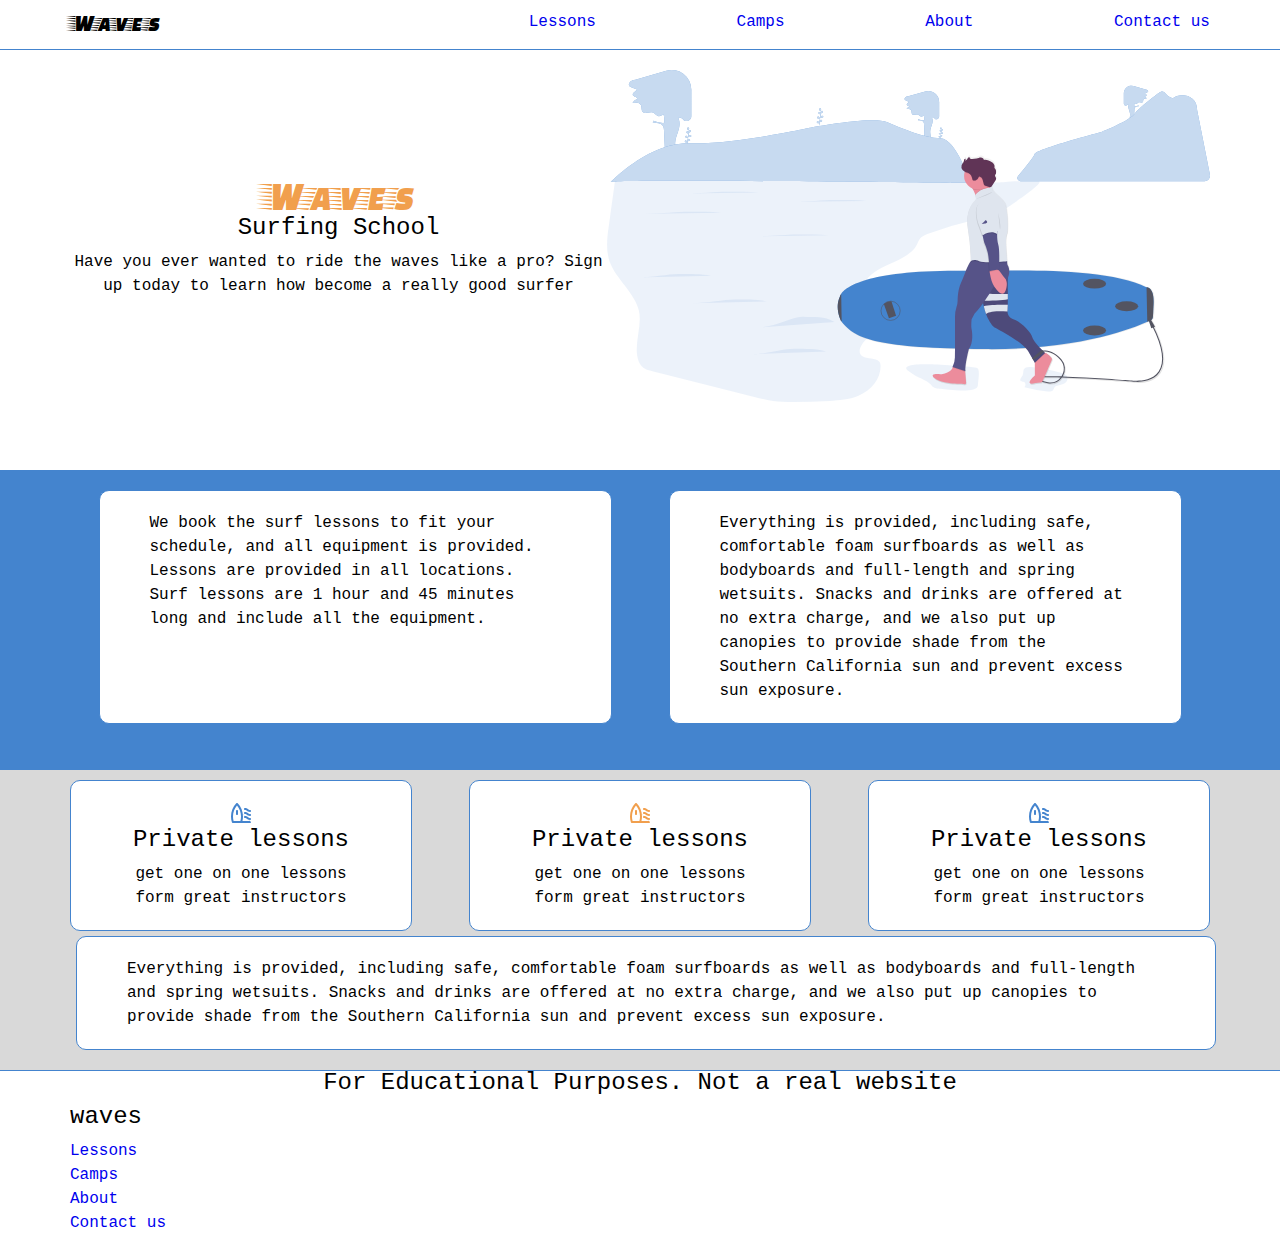
<file: index.html>
<!DOCTYPE html>
<html lang="en">
<head>
    <meta charset="UTF-8">
    <meta name="viewport" content="width=device-width, initial-scale=1.0">
    <meta name="keywords" content="Waves Surfing School, Waves Home Page">
    <meta name="Description" content="home page for Waves Surfing School">
    <link rel="stylesheet" type="text/css" href="./styles/index.css">
    <link rel="preconnect" href="https://fonts.gstatic.com">
    <link href="https://fonts.googleapis.com/css2?family=Faster+One&display=swap" rel="stylesheet">
    <title>Waves Surfing School</title>
    <!-- Author: Reed James
            Date: December 2020 -->
</head>
<body>
    <div class="container">
        <header>
            <nav class="navContainer contentContainer">
               <h3 class="headerTitle">Waves</h3> 
                <a href="./pages/lessons.html">
                    <p>Lessons</p>
                </a>
                <a href="./pages/camps.html">
                    <p>Camps</p>
                </a>
                <a href="./pages/about.html">
                    <p>About</p>
                </a>
                <a href="./pages/contact.html">
                    <p>Contact us</p>
                </a>
            </nav>
        </header>
        <section class="topSection ">
            <div class="topContainer contentContainer">
                <div class="topLeftContent">
                    
                    <h1 class="mainTitle">Waves</h1>
                    <h3>Surfing School</h3>
                    <p>Have you ever wanted to ride the waves like a pro?  Sign up today to learn how become a really good surfer</p>
                </div>
                <div class="mobileImg">
                    <img class="topRightImg" src="./images/undraw_surfer_m6jb.svg" alt="surfer beach svg">
                </div>
            </div>
        </section>
        <section class="middleSection">
            <div class="contentContainer" style="display: flex;">

                <div class="contentContainer mainTextMiddle">
                    <p>We book the surf lessons to fit your schedule, and all equipment is provided. Lessons are provided in all locations.
                        Surf lessons are 1 hour and 45 minutes long and include all the equipment.</p>
                </div>
                <!-- <img class="middleLogo" src="./images/iconOrange.svg" alt="logo surfboard"> -->
                <div class="contentContainer mainTextMiddle">
                    <p>
                        Everything is provided, including safe, comfortable foam surfboards as well as bodyboards and full-length and
                        spring
                        wetsuits. Snacks and drinks are offered at no extra charge, and we also put up canopies to provide shade from
                        the
                        Southern California sun and prevent excess sun exposure.
                    </p>
                </div>
            </div>
        </section>
        <section class="bottomSection  pageContainer">
            <div class="contentContainer" style="text-align: center; display: flex; justify-content: space-between;">

                <div class="bottomCard">
                    <img src="./images/iconBlue.svg" alt="blue surfboard icon">
                    <h3>Private lessons</h3>
                    <p>get one on one lessons form great instructors</p>
                </div>
                <div class="bottomCard">
                    <img src="./images/iconOrange.svg" alt="Orange surfboard icon">
                    <h3>Private lessons</h3>
                    <p>get one on one lessons form great instructors</p>
                </div>
                <div class="bottomCard">
                    <img src="./images/iconBlue.svg" alt="blue surfboard icon">
                    <h3>Private lessons</h3>
                    <p>get one on one lessons form great instructors</p>
                </div>
            </div>
            <div class="contentContainer textBlock">
                <p>
                    Everything is provided, including safe, comfortable foam surfboards as well as bodyboards and full-length and spring
                    wetsuits. Snacks and drinks are offered at no extra charge, and we also put up canopies to provide shade from the
                    Southern California sun and prevent excess sun exposure.
                </p>
            </div>
        </section>
        <footer>
            <h3 style="text-align: center;">For Educational Purposes.  Not a real website</h3>
            <div class="contentContainer">
                <h3>waves</h3>
                <a href="./pages/lessons.html">
                    <p>Lessons</p>
                </a>
                <a href="./pages/camps.html">
                    <p>Camps</p>
                </a>
                <a href="./pages/about.html">
                    <p>About</p>
                </a>
                <a href="./pages/contact.html">
                    <p>Contact us</p>
                </a>
                
            </div>
        </footer>
    </div>
</body>
</html>
</file>
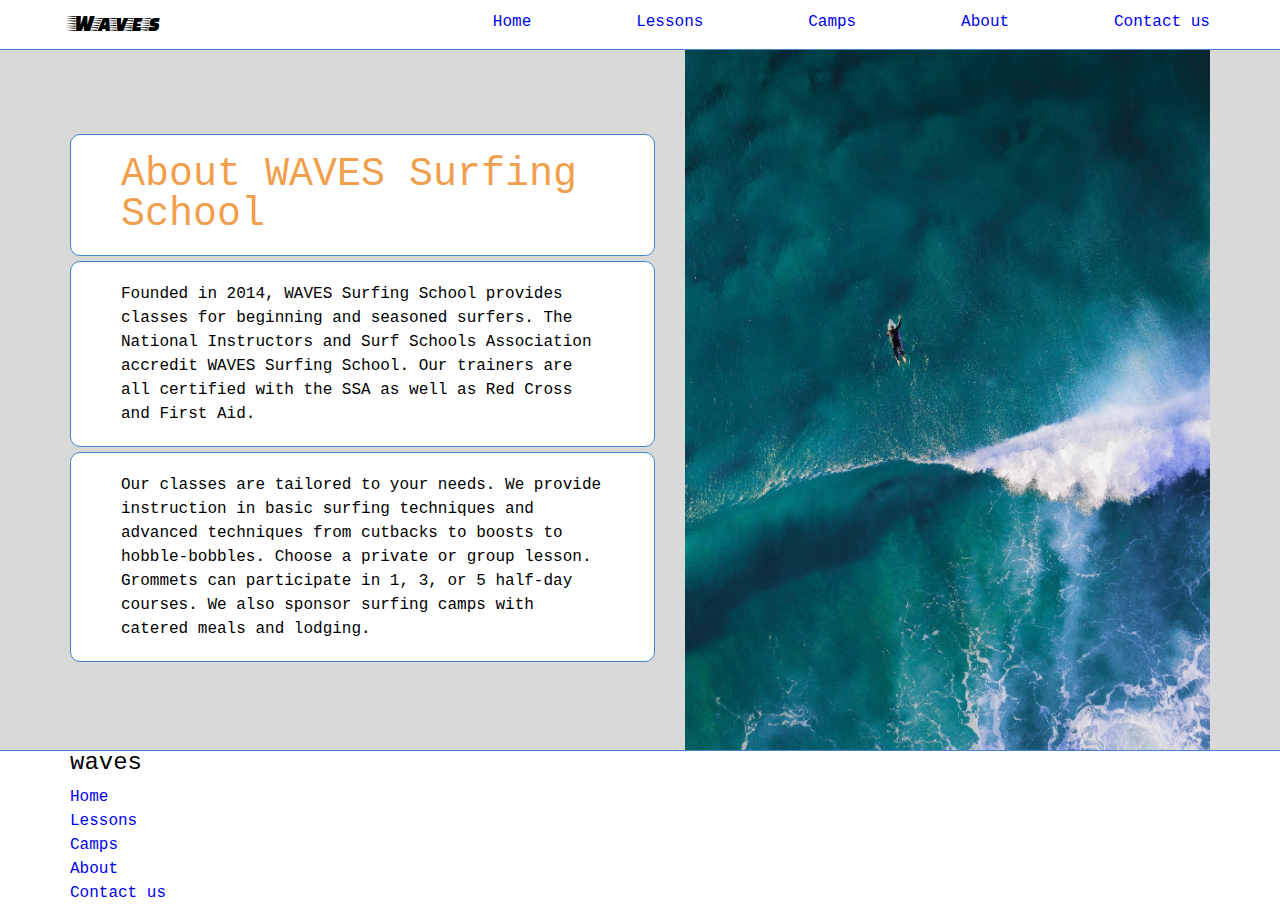
<file: pages/about.html>
<!DOCTYPE html>
<html lang="en">

<head>
    <meta charset="UTF-8">
    <meta name="viewport" content="width=device-width, initial-scale=1.0">
    <meta name="keywords" content="Waves Surfing School, Waves About Page">
    <meta name="Description" content="about page for Waves Surfing School">
    <link rel="stylesheet" type="text/css" href="../styles/index.css">
    <link rel="preconnect" href="https://fonts.gstatic.com">
    <link href="https://fonts.googleapis.com/css2?family=Faster+One&display=swap" rel="stylesheet">
    <title>Waves School</title>
    <!-- Author: Reed James
            Date: December 2020 -->
</head>

<body>
    <header>
        <nav class="navContainer contentContainer">
            <h3 class="headerTitle">Waves</h3>
            <a href="../index.html">
                <p>Home</p>
            </a>
            <a href="./lessons.html">
                <p>Lessons</p>
            </a>
            <a href="./camps.html">
                <p>Camps</p>
            </a>
            <a href="./about.html">
                <p>About</p>
            </a>
            <a href="./contact.html">
                <p>Contact us</p>
            </a>
        </nav>
    </header>
    <section class=" pageContainer">
        <div class=" contentContainer aboutMain">
            <div class="aboutText">
                <h1 class="textBlock">
                    About WAVES Surfing School
                </h1>
                <p class="textBlock">
                    Founded in 2014, WAVES Surfing School provides classes for beginning and seasoned surfers. The National Instructors and
                    Surf Schools Association accredit WAVES Surfing School. Our trainers are all certified with the SSA as well as Red Cross
                    and First Aid.
                </p>
                <p class="textBlock">
                    Our classes are tailored to your needs. We provide instruction in basic surfing techniques and advanced techniques from
                    cutbacks to boosts to hobble-bobbles. Choose a private or group lesson. Grommets can participate in 1, 3, or 5 half-day
                    courses. We also sponsor surfing camps with catered meals and lodging.
                </p>
            </div>
            
            <img class="aboutImg" src="../images/silas-baisch-L78RstAZuTY-unsplash.jpg" alt="birds eye surfer">
            
        </div>
    </section>
    <footer>
        <div class="contentContainer">
            <h3>waves</h3>
            <a href="../index.html">
                <p>Home</p>
            </a>
            <a href="./lessons.html">
                <p>Lessons</p>
            </a>
            <a href="./camps.html">
                <p>Camps</p>
            </a>
            <a href="./about.html">
                <p>About</p>
            </a>
            <a href="./contact.html">
                <p>Contact us</p>
            </a>
        </div>
    </footer>

</body>

</html>
</file>
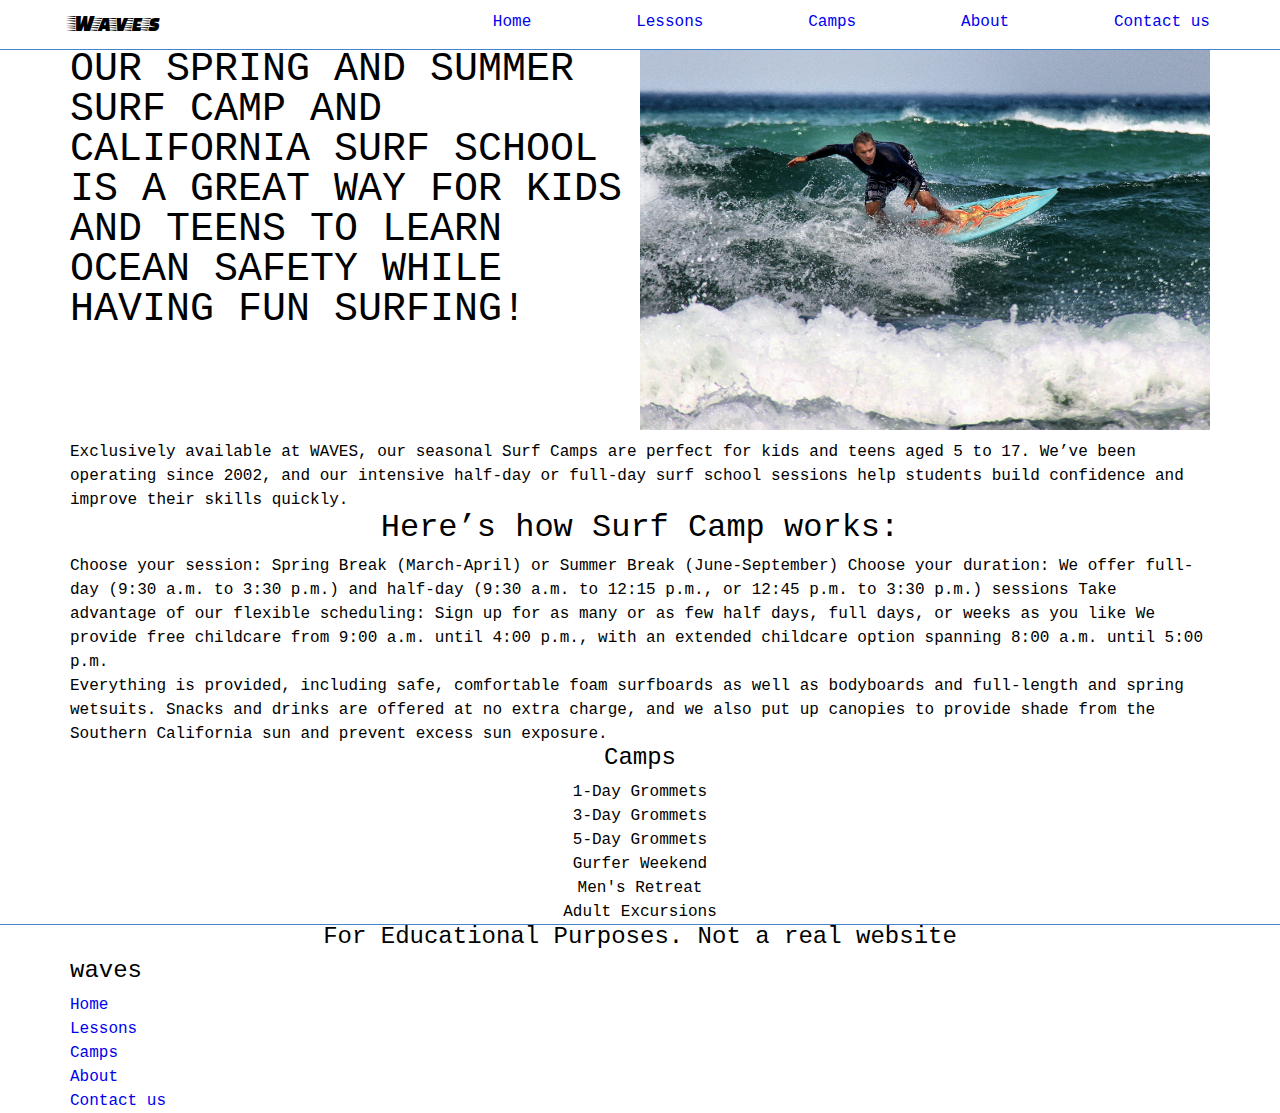
<file: pages/camps.html>
<!DOCTYPE html>
<html lang="en">

<head>
    <meta charset="UTF-8">
    <meta name="viewport" content="width=device-width, initial-scale=1.0">
    <meta name="keywords" content="Waves Surfing School, Waves Lessons Page">
    <meta name="Description" content="Lessons page for Waves Surfing School">
    <link rel="stylesheet" type="text/css" href="../styles/index.css">
    <link rel="preconnect" href="https://fonts.gstatic.com">
    <link href="https://fonts.googleapis.com/css2?family=Faster+One&display=swap" rel="stylesheet">
    <title>Waves School</title>
    <!-- Author: Reed James
            Date: December 2020 -->
</head>

<body>
    <header>
        <nav class="navContainer contentContainer">
            <h3 class="headerTitle">Waves</h3>
            <a href="../index.html">
                <p>Home</p>
            </a>
            <a href="./lessons.html">
                <p>Lessons</p>
            </a>
            <a href="./camps.html">
                <p>Camps</p>
            </a>
            <a href="./about.html">
                <p>About</p>
            </a>
            <a href="./contact.html">
                <p>Contact us</p>
            </a>
        </nav>
    </header>
    <section class="contentContainer" style="display: flex;">
        <h1>
            OUR SPRING AND SUMMER SURF CAMP AND CALIFORNIA SURF SCHOOL IS A GREAT WAY FOR KIDS AND TEENS TO LEARN OCEAN SAFETY WHILE
            HAVING FUN SURFING!
        </h1>
        <img src="../images/mauro-paillex-w52eHKWAlP4-unsplash.jpg" alt="Sufer on wave" width="50%">
    </section>
    <section class="contentContainer" style="margin-top: 10px;">
        <p>
            Exclusively available at WAVES, our seasonal Surf Camps are perfect for kids and teens aged 5 to 17. We’ve been
            operating since 2002, and our intensive half-day or full-day surf school sessions help students build confidence and
            improve their skills quickly.
        </p>
        
        <h2 style="text-align: center;">
            Here’s how Surf Camp works:
        </h2>
        
        <p>
            Choose your session: Spring Break (March-April) or Summer Break (June-September)
            Choose your duration: We offer full-day (9:30 a.m. to 3:30 p.m.) and half-day (9:30 a.m. to 12:15 p.m., or 12:45 p.m. to
            3:30 p.m.) sessions
            Take advantage of our flexible scheduling: Sign up for as many or as few half days, full days, or weeks as you like
            We provide free childcare from 9:00 a.m. until 4:00 p.m., with an extended childcare option spanning 8:00 a.m. until
            5:00 p.m.
        </p>
        
        <p>
            Everything is provided, including safe, comfortable foam surfboards as well as bodyboards and full-length and spring
            wetsuits. Snacks and drinks are offered at no extra charge, and we also put up canopies to provide shade from the
            Southern California sun and prevent excess sun exposure.
        </p>
        <ul style="text-align: center;">
            <h3>Camps</h3> 
            <li><p>1-Day Grommets</p></li>
            <li><p> 3-Day Grommets</p></li>
            <li><p> 5-Day Grommets</p> </li>
            <li><p> Gurfer Weekend</p></li>
            <li><p> Men's Retreat</p></li>
            <li><p> Adult Excursions</p></li>
        </ul>    
    </section>
    <footer>
        <h3 style="text-align: center;">For Educational Purposes. Not a real website</h3>
        <div class="contentContainer">
            <h3>waves</h3>
            <a href="../index.html">
                <p>Home</p>
            </a>
            <a href="./lessons.html">
                <p>Lessons</p>
            </a>
            <a href="./camps.html">
                <p>Camps</p>
            </a>
            <a href="./about.html">
                <p>About</p>
            </a>
            <a href="./contact.html">
                <p>Contact us</p>
            </a>
        </div>
    </footer>


</body>

</html>
</file>
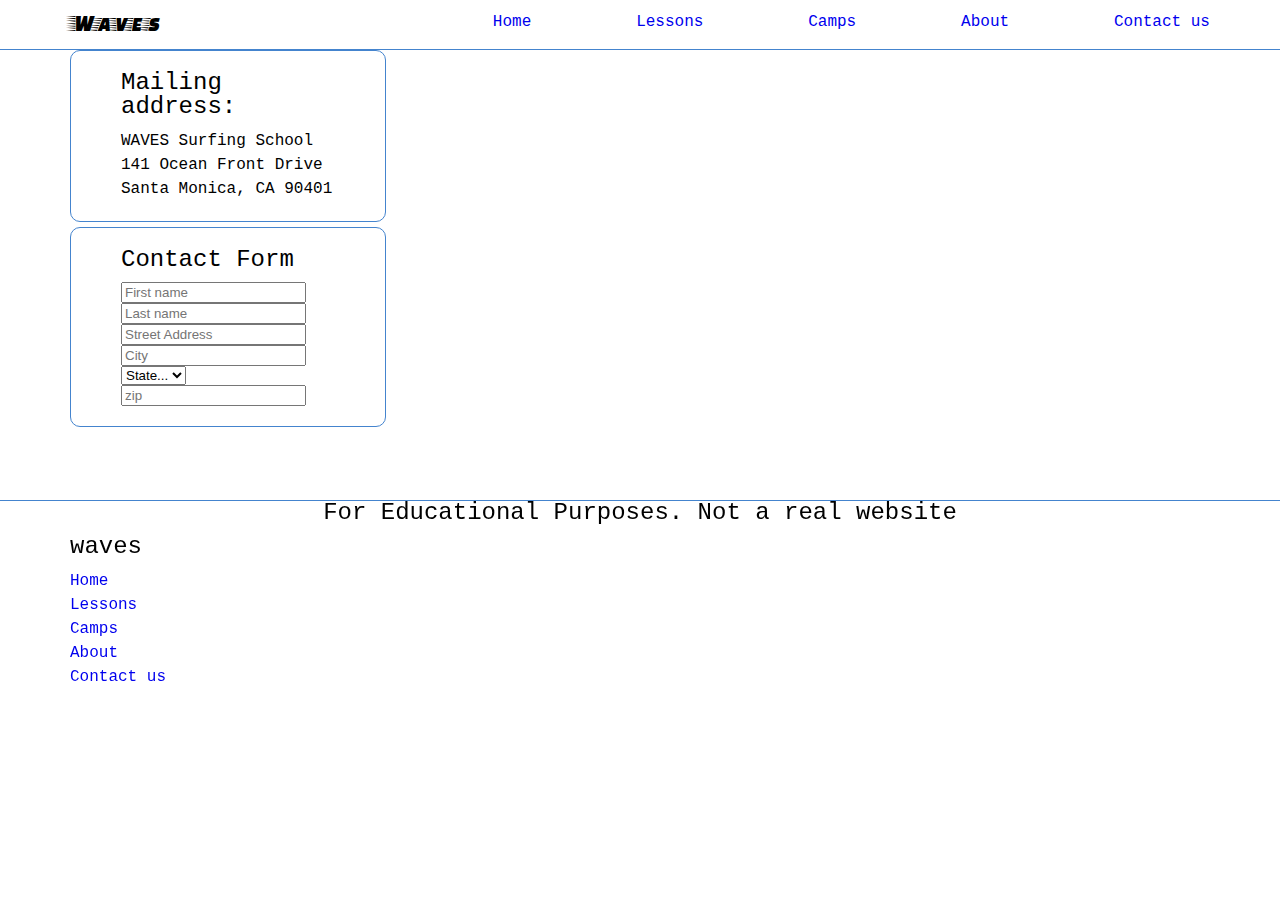
<file: pages/contact.html>
<!DOCTYPE html>
<html lang="en">

<head>
    <meta charset="UTF-8">
    <meta name="viewport" content="width=device-width, initial-scale=1.0">
    <meta name="keywords" content="Waves Surfing School, Waves Contact Page">
    <meta name="Description" content="Contact page for Waves Surfing School">
    <link href="https://cdn.jsdelivr.net/npm/bootstrap@5.0.0-beta1/dist/css/bootstrap.min.css" rel="stylesheet"
        integrity="sha384-giJF6kkoqNQ00vy+HMDP7azOuL0xtbfIcaT9wjKHr8RbDVddVHyTfAAsrekwKmP1" crossorigin="anonymous">
    <link rel="stylesheet" type="text/css" href="../styles/index.css">
    <link rel="preconnect" href="https://fonts.gstatic.com">
    <link href="https://fonts.googleapis.com/css2?family=Faster+One&display=swap" rel="stylesheet">
    
    <title>Waves School</title>
    <!-- Author: Reed James
            Date: December 2020 -->
</head>

<body>
    <header>
        <nav class="navContainer contentContainer">
            <h3 class="headerTitle">Waves</h3>
            <a href="../index.html">
                <p>Home</p>
            </a>
            <a href="./lessons.html">
                <p>Lessons</p>
            </a>
            <a href="./camps.html">
                <p>Camps</p>
            </a>
            <a href="./about.html">
                <p>About</p>
            </a>
            <a href="./contact.html">
                <p>Contact us</p>
            </a>
        </nav>
    </header>
    <section class="pageContianer">
        <div class="contentContainer contactMain">
            <div>

                <div class="textBlock">
                    <h3>Mailing address:</h3>
                    <p>WAVES Surfing School</p>
                    <p>141 Ocean Front Drive</p>
                    <p>Santa Monica, CA 90401</p>
                </div>
                <div class="textBlock">
                    <h3>Contact Form</h3>
                    <form class="row g-3">

                        <div class="row">
                            <div class="col">
                                <input type="text" class="form-control" placeholder="First name" aria-label="First name">
                            </div>
                            <div class="col">
                                <input type="text" class="form-control" placeholder="Last name" aria-label="Last name">
                            </div>
                        </div>
                        <div class="col-12">
                            <label for="inputAddress" class="form-label"></label>
                            <input type="text" class="form-control" id="inputAddress" placeholder="Street Address">
                        </div>
                        <div class="col-md-3">
                            <label for="inputCity" class="form-label"></label>
                            <input type="text" class="form-control" id="inputCity" placeholder="City">
                        </div>
                        <div class="col-md-3">
                            <label for="inputState" class="form-label"></label>
                            <select id="inputState" class="form-select">
                                <option selected>State...</option>
                                <option>...</option>
                            </select>
                        </div>
                        <div class="col-md-3">
                            <label for="inputZip" class="form-label"></label>
                            <input type="text" class="form-control" id="inputZip" placeholder="zip">
                        </div>
                    </form>
                </div>
                
            </div>
            
            <iframe
            src="https://www.google.com/maps/embed?pb=!1m18!1m12!1m3!1d3307.167840017384!2d-118.50185038478597!3d34.0139024806164!2m3!1f0!2f0!3f0!3m2!1i1024!2i768!4f13.1!3m3!1m2!1s0x80c2a4eb2f784d8f%3A0x9da19369b0e78263!2sOcean%20Front%20Walk%2C%20Santa%20Monica%2C%20CA%2090401!5e0!3m2!1sen!2sus!4v1607985164245!5m2!1sen!2sus"
            width="600" height="450" frameborder="0" style="border:0;" allowfullscreen="" aria-hidden="false"
            tabindex="0"></iframe>
        </div>
    </section>
    <footer>
        <h3 style="text-align: center;">For Educational Purposes. Not a real website</h3>
        <div class="contentContainer">
            <h3>waves</h3>
            <a href="../index.html">
                <p>Home</p>
            </a>
            <a href="./lessons.html">
                <p>Lessons</p>
            </a>
            <a href="./camps.html">
                <p>Camps</p>
            </a>
            <a href="./about.html">
                <p>About</p>
            </a>
            <a href="./contact.html">
                <p>Contact us</p>
            </a>
        </div>
    </footer>
<script src="https://cdn.jsdelivr.net/npm/@popperjs/core@2.5.4/dist/umd/popper.min.js"
    integrity="sha384-q2kxQ16AaE6UbzuKqyBE9/u/KzioAlnx2maXQHiDX9d4/zp8Ok3f+M7DPm+Ib6IU"
    crossorigin="anonymous"></script>
<script src="https://cdn.jsdelivr.net/npm/bootstrap@5.0.0-beta1/dist/js/bootstrap.min.js"
    integrity="sha384-pQQkAEnwaBkjpqZ8RU1fF1AKtTcHJwFl3pblpTlHXybJjHpMYo79HY3hIi4NKxyj"
    crossorigin="anonymous"></script>
</body>

</html>
</file>
<file: styles/index.css>
/* http://meyerweb.com/eric/tools/css/reset/ 
   v2.0 | 20110126
   License: none (public domain)
*/

html,
body,
div,
span,
applet,
object,
iframe,
h1,
h2,
h3,
h4,
h5,
h6,
p,
blockquote,
pre,
a,
abbr,
acronym,
address,
big,
cite,
code,
del,
dfn,
em,
img,
ins,
kbd,
q,
s,
samp,
small,
strike,
strong,
sub,
sup,
tt,
var,
b,
u,
i,
center,
dl,
dt,
dd,
ol,
ul,
li,
fieldset,
form,
label,
legend,
table,
caption,
tbody,
tfoot,
thead,
tr,
th,
td,
article,
aside,
canvas,
details,
embed,
figure,
figcaption,
footer,
header,
hgroup,
menu,
nav,
output,
ruby,
section,
summary,
time,
mark,
audio,
video {
  margin: 0;
  padding: 0;
  border: 0;
  font-size: 100%;
  font: inherit;
  vertical-align: baseline;
}
/* HTML5 display-role reset for older browsers */
article,
aside,
details,
figcaption,
figure,
footer,
header,
hgroup,
menu,
nav,
section {
  display: block;
}
body {
  line-height: 1;
}
ol,
ul {
  list-style: none;
}
blockquote,
q {
  quotes: none;
}
blockquote:before,
blockquote:after,
q:before,
q:after {
  content: "";
  content: none;
}
table {
  border-collapse: collapse;
  border-spacing: 0;
}

/* ####END RESET FOR CSS#### */
/* PROJECT CODE STARTS HERE */

/* Resize standard elements */
* {
  box-sizing: border-box;
}

html {
  font-size: 62.5%;
}

html,
body {
  font-family: "Courier New", monospace;
}

h1,
h2,
h3,
h4,
h5 {
  font-family: "Courier New", monospace;
}

h1 {
  font-size: 4rem;
}

h2 {
  font-size: 3.2rem;
  padding-bottom: 10px;
}

h3 {
  font-size: 2.4rem;
  padding-bottom: 10px;
}

p {
  line-height: 1.5;
  font-size: 1.6rem;
}

img {
  max-width: 100%;
  height: auto;
}

/* Vars for main colors */

:root {
  --primary: #4484ce;
  --secondary: #f19f4d;
  --alternate: #f9cf00;
  --background: #d9d9d9;
}

a {
  text-decoration: none;
}

header {
  height: 50px;
  border-bottom: 1px solid var(--primary);
}
/* Media queries */

@media (max-width:900px){
 header{
     text-align: center;
     height: 180px;
 }  
}

footer {
  height: 70px;
  border-top: 1px solid var(--primary);
}

.container {
  width: 100%;
  margin: 0 auto;
}
.contentContainer {
  max-width: 1140px;
  width: 100%;
  margin: 0 auto;
}

.navContainer {
  display: flex;
  justify-content: space-between;
  align-items: center;
}
/* Media queries */

@media (max-width:900px){
  .navContainer{
      flex-direction: column;
  }  
}

.headerTitle {
  padding-top: 10px;
  font-family: "Faster One", cursive;
  margin-right: 20%;
}
/* Media queries */

@media (max-width:900px){
 .headerTitle{
     margin-right: 0%;
 }  
}

/* Home page */
.topSection {
  height: 400px;
}
.topContainer {
  width: 100%;
  margin: 0 auto;
  display: flex;
  margin-top: 20px;
  justify-content: flex-end;
  align-items: center;
}
.mainTitle {
    font-family: "Faster One", cursive;
    color: var(--secondary);
}
/* Media queries */
@media (max-width:900px){
 .topContainer{
     flex-direction: column;
 
 } 
 .mobileImg{
     align-self: center;
 }
 .topRightImg{
     width: 50%;
     align-items: center;
     
 } 
}

.topLeftContent {
  text-align: center;
}

.middleSection {
  height: 300px;
  background-color: var(--primary);

}

.mainTextMiddle{
    
    width: 45%;
margin-top: 20px;
  margin-bottom: 5px;
  padding: 20px 50px;
  border: 1px solid var(--primary);
  border-radius: 10px;
  background-color: white;
}
/* Media queries */
@media (max-width:900px){
    .middleSection{
        height: 600px;
    }
    .contentContainer{
        flex-direction: column;
    }

}

.middleLogo {
  align-self: center;
  height: 50px;
}

.bottomSection {
  height: 300px;
}
/* Media queries */
@media (max-width:900px){
    .bottomSection{
        height: 600px;
        
    }

}

.bottomCard{
  margin-top: 10px;
  margin-bottom: 5px;
  padding: 20px 50px;
  border: 1px solid var(--primary);
  border-radius: 10px;
  background-color: white;
  flex-basis: 30%;
}



/* pages common */

.pageContainer {
  background-color: var(--background);
}
.textBlock {
  margin-right: 5%;
  margin-bottom: 5px;
  padding: 20px 50px;
  border: 1px solid var(--primary);
  border-radius: 10px;
  background-color: white;
}
/* Media queries */
@media (max-width:900px){
    .textBlock{
        align-self: center;
    }

}

/* About page */

.aboutMain {
  width: 100%;
  display: flex;
  justify-content: space-between;
  height: 700px;
}
/* Media queries */
@media (max-width:900px){
    .aboutMain{
        height: 900px;
    }

}

.aboutText {
  align-self: center;
}

h1.textBlock {
  color: var(--secondary);
}

.aboutImg {
  width: 50%;
}
@media (max-width:900px){
    .aboutImg{
        width: 30%;
    }

}

/* Lessons */
.yellowSection {
  background-color: var(--alternate);
  color: var(--primary);
  height: 100px;
}
.lessonsMain {
  width: 100%;
  display: flex;
  justify-content: space-between;
}


.lessonsTitle {
  text-align: center;
  padding-top: 10px;
}

.lessonsContent {
  display: flex;
}
@media (max-width:900px){
    .lessonsContent{
        flex-direction: column;
    }

}

.lessonsImg {
  width: 50%;
}
@media (max-width:900px){
    .lessonsImg{
        align-self: center;
    }

}

.lessonsBottomText {
  padding: 20px 10px 30px 10px;
  display: flex;
  flex-direction: column;
}

/* Contact page */
.contactMain {
  width: 100%;
  display: flex;
  justify-content: space-between;
}
</file>
